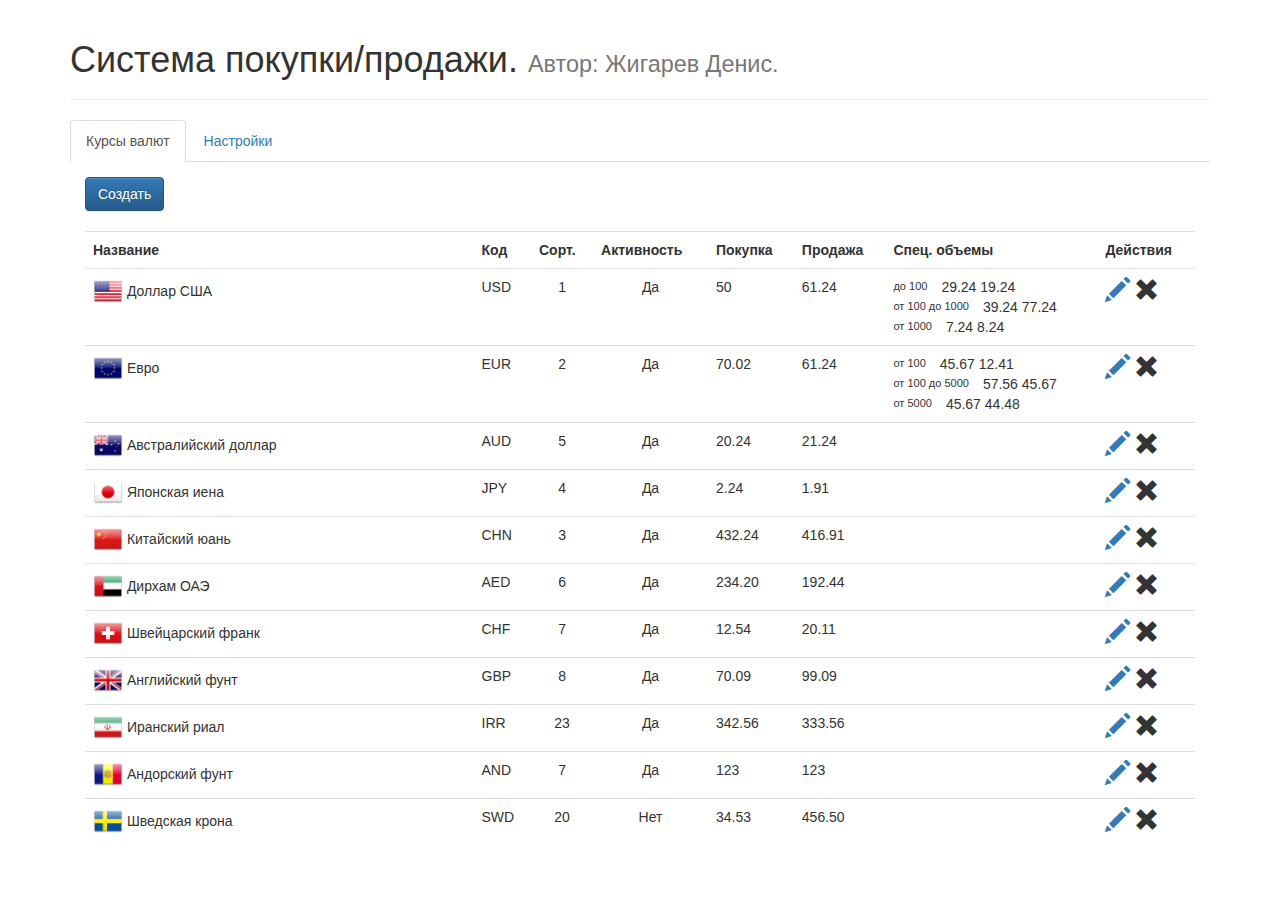
<file: admin/index.html>
<!DOCTYPE HTML>
<html lang="ru" ng-app="adminApp">
<head>
	<meta charset="UTF-8">
	<link rel="stylesheet" href="../bower_components/bootstrap/dist/css/bootstrap.min.css" />
	<link rel="stylesheet" href="../bower_components/bootstrap/dist/css/bootstrap-theme.min.css">
	<link rel="stylesheet" href="../admin/css/main.css" />
	<script type="text/javascript" src="../bower_components/jquery/dist/jquery.min.js"></script>
	<script type="text/javascript" src="../bower_components/bootstrap/dist/js/bootstrap.min.js"></script>	
	<script type="text/javascript" src="../bower_components/angular/angular.min.js"></script>
	<script src="../bower_components/angular-route/angular-route.js"></script>
	<script src="../bower_components/angular-resource/angular-resource.js"></script>
	<script type="text/javascript" src="../admin/js/app.js"></script>
	<meta http-equiv="Cache-Control" content="no-cache">
	<title>Управление табло</title>
</head>
<body>
	<div class="container">
		<div class="page-header">
		  <h1>Система покупки/продажи. <small>Автор: Жигарев Денис.</small></h1>
		</div>
		
		<div ng-view class="view-frame"></div>
		
		
	</div>
</body>
</html>
</file>
<file: admin/css/main.css>
.spec_title
{
	font-size:11px;
	padding-right:14px;
}

.form-inline .form-group
{
	margin-bottom:15px !important;
}

.action_column span
{
	cursor: pointer;
	font-size: 25px; 
}

.flags 
{
	float: left;
	margin: 3px;
	text-align:center;
	border: 1px dotted #ddd;
}
.flags img
{
	width:48px;
	cursor: pointer;
}

.flags_conteiner 
{
	height: 150px;
	overflow: auto;
	margin: 5px 0px;
}
</file>
